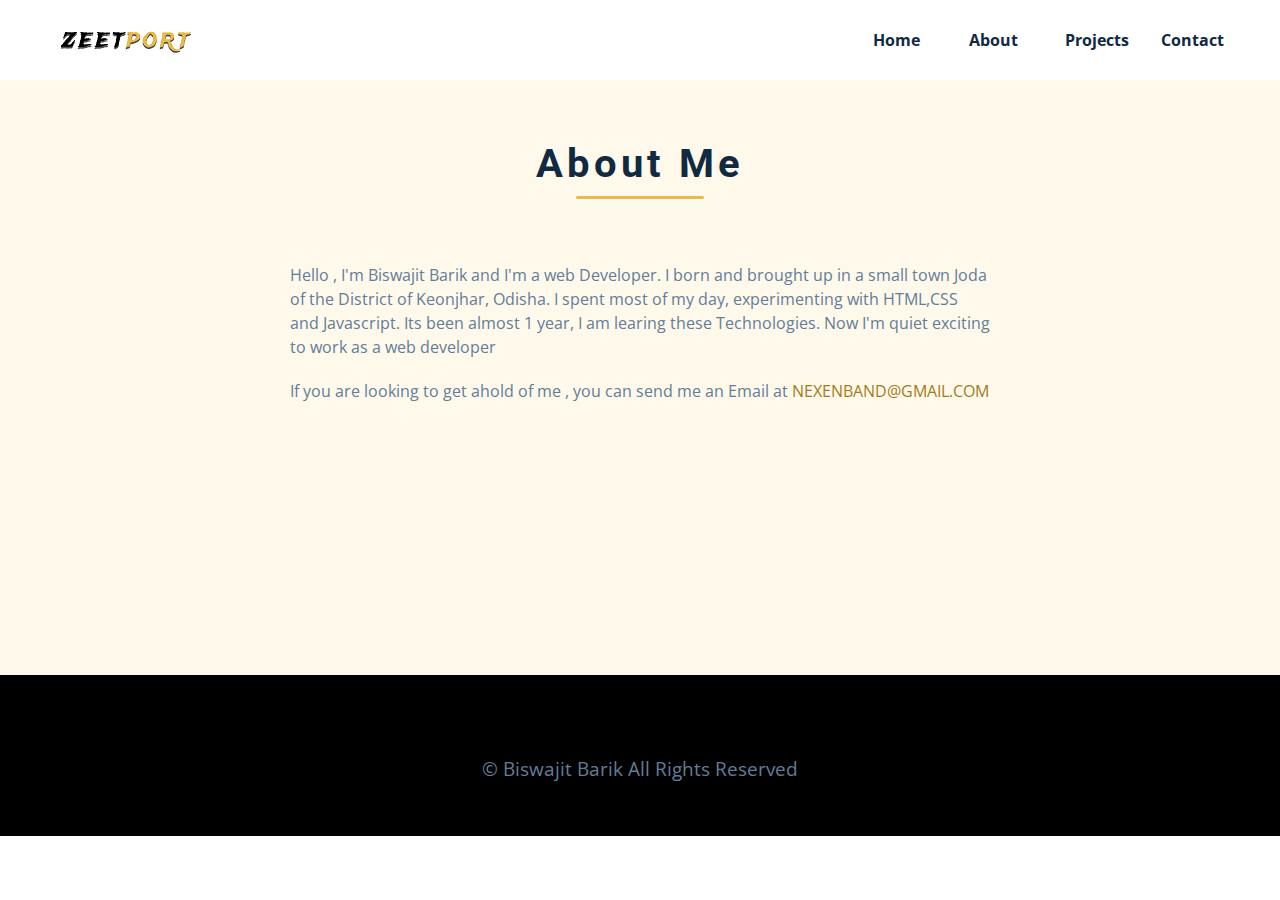
<file: about.html>
<!DOCTYPE html>
<html lang="en">
<head>
    <meta charset="UTF-8">
    <meta http-equiv="X-UA-Compatible" content="IE=edge">
    <meta name="viewport" content="width=device-width, initial-scale=1.0">
    <title>About || Portfolio</title>
     <link
      rel="stylesheet"
      href="https://cdnjs.cloudflare.com/ajax/libs/font-awesome/6.2.0/css/all.min.css"
      integrity="sha512-xh6O/CkQoPOWDdYTDqeRdPCVd1SpvCA9XXcUnZS2FmJNp1coAFzvtCN9BmamE+4aHK8yyUHUSCcJHgXloTyT2A=="
      crossorigin="anonymous"
      referrerpolicy="no-referrer"
    />
    <link rel="stylesheet" href="./css/style.css">
</head>
<body>
    <!-- NAV-BAR -->
    <nav class="nav" id="nav">
      <div class="nav-center">
        <!-- nav header -->
        <div class="nav-header">
          <img src="./images/zeetport.png" class="nav-logo" alt="nav logo" />
          <button class="nav-btn" id="nav-btn">
            <i class="fas fa-bars"></i>
          </button>
        </div>
        <!-- nav-links -->
        <ul class="nav-links">
          <li class="nav-link">
            <a href="index.html">home</a>
          </li>
          <li class="nav-link">
            <a href="about.html">about</a>
          </li>
          <li class="nav-link">
            <a href="project.html">projects</a>
          </li>
          <li class="nav-link">
            <a href="contact.html">contact</a>
          </li>
        </ul>
      </div>
    </nav>
    <!--END OF NAV-BAR -->

    <!-- SIDE - BAR -->
    <aside class="sidebar" id="sidebar">
      <div>
        <button class="close-btn" id="close-btn">
          <i class="fas fa-times"></i>
        </button>
        <!-- nav-links -->
        <ul class="sidebar-links">
          <li class="sidebar-link">
            <a href="index.html">home</a>
          </li>
          <li class="sidebar-link">
            <a href="about.html">about</a>
          </li>
          <li class="sidebar-link">
            <a href="project.html">projects</a>
          </li>
          <li class="sidebar-link">
            <a href="contact.html">contact</a>
          </li>
        </ul>
        <!-- social icons -->
        <ul class="social-icons">
          <li>
            <a href="https://www.twitter.com" class="social-icon"
              ><i class="fab fa-twitter"></i
            ></a>
          </li>
          <li>
            <a href="https://www.facebook.com" class="social-icon"
              ><i class="fab fa-facebook"></i
            ></a>
          </li>
          <li>
            <a href="https://www.whatsapp.com" class="social-icon"
              ><i class="fab fa-whatsapp"></i
            ></a>
          </li>
          <li>
            <a href="https://www.linkedin.com" class="social-icon"
              ><i class="fab fa-linkedin"></i
            ></a>
          </li>
          <li>
            <a href="https://www.instagram.com" class="social-icon"
              ><i class="fab fa-instagram"></i
            ></a>
          </li>
        </ul>
      </div>
    </aside>
    <!-- END OF SIDE - BAR -->


<section class="about-page">
    <div class="section-title about-subtitle">
        <h2>about me</h2>
        <div class="underline aboutpage-underline"></div>

    </div>
    <div class="section-center page-info">
        <p>Hello , I'm Biswajit Barik and I'm a web Developer. I born and brought up in a small town Joda of the District of Keonjhar, Odisha. I spent most of my day, experimenting with HTML,CSS and Javascript. Its been almost 1 year, I am learing these Technologies. Now I'm quiet exciting to work as a web developer </p>
        <p>
          If you are looking to get ahold of me , you can send me an Email at 
          <a href="mailto:nexenband@gmail.com">nexenband@gmail.com</a>
        </p>
        
    </div>
</section>





    <!-- footer -->
<footer class="footer">
  <ul class="social-icons">
        <li>
          <a href="https://www.twitter.com" class="social-icon"
            ><i class="fab fa-twitter"></i
          ></a>
        </li>
        <li>
          <a href="https://www.facebook.com" class="social-icon"
            ><i class="fab fa-facebook"></i
          ></a>
        </li>
        <li>
          <a href="https://www.whatsapp.com" class="social-icon"
            ><i class="fab fa-whatsapp"></i
          ></a>
        </li>
        <li>
          <a href="https://www.linkedin.com" class="social-icon"
            ><i class="fab fa-linkedin"></i
          ></a>
        </li>
        <li>
          <a href="https://www.instagram.com" class="social-icon"
            ><i class="fab fa-instagram"></i
          ></a>
        </li>
      </ul>
  <p>&copy; <span id="date"></span><span>Biswajit Barik all rights reserved</span></p>
</footer>

    <script src="./js/app.js"></script>
</body>
</html>
</file>
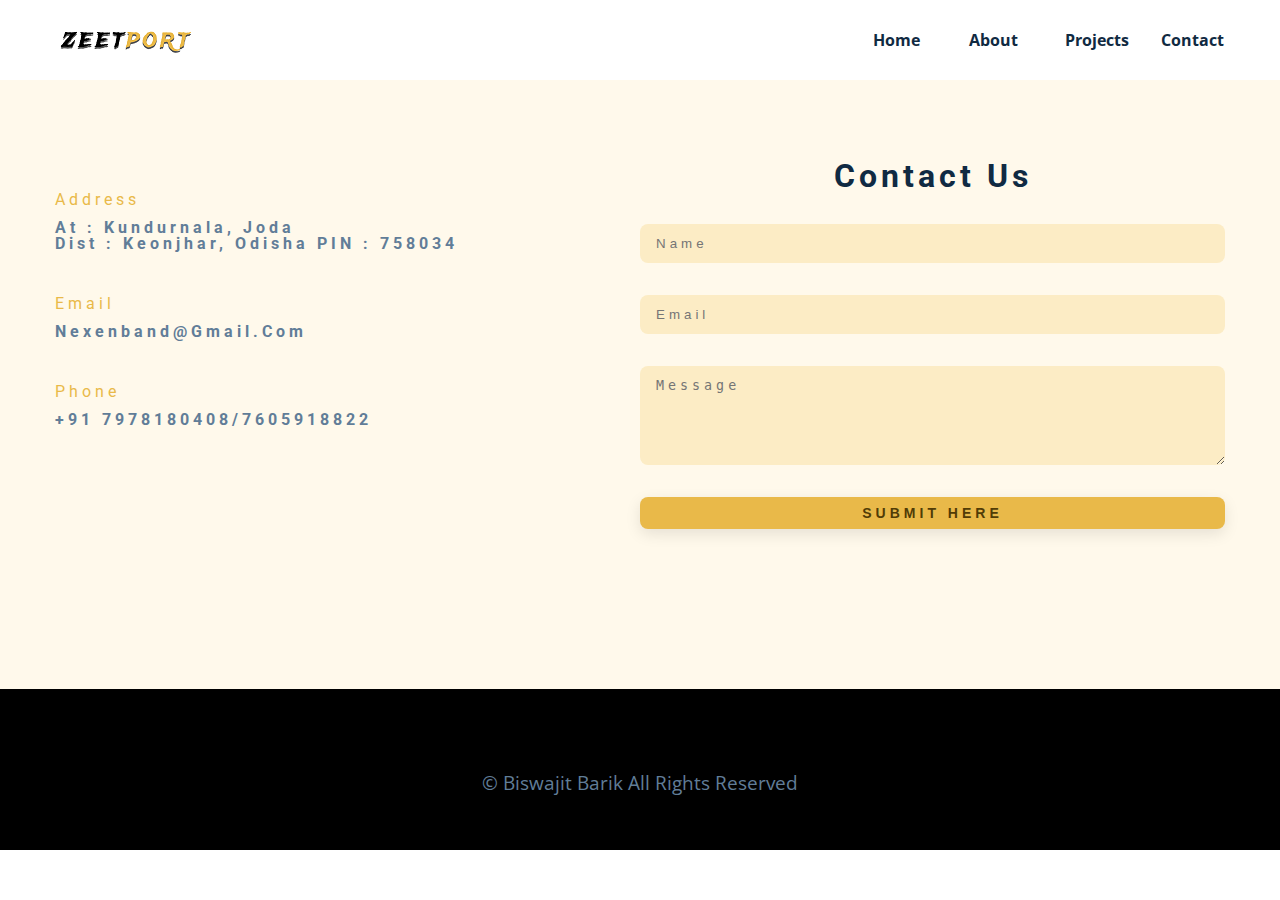
<file: contact.html>
<!DOCTYPE html>
<html lang="en">
<head>
    <meta charset="UTF-8">
    <meta http-equiv="X-UA-Compatible" content="IE=edge">
    <meta name="viewport" content="width=device-width, initial-scale=1.0">
    <title>About || Portfolio</title>
     <link
      rel="stylesheet"
      href="https://cdnjs.cloudflare.com/ajax/libs/font-awesome/6.2.0/css/all.min.css"
      integrity="sha512-xh6O/CkQoPOWDdYTDqeRdPCVd1SpvCA9XXcUnZS2FmJNp1coAFzvtCN9BmamE+4aHK8yyUHUSCcJHgXloTyT2A=="
      crossorigin="anonymous"
      referrerpolicy="no-referrer"
    />
    <link rel="stylesheet" href="./css/style.css">
</head>
<body>
    <!-- NAV-BAR -->
    <nav class="nav" id="nav">
      <div class="nav-center">
        <!-- nav header -->
        <div class="nav-header">
          <img src="./images/zeetport.png" class="nav-logo" alt="nav logo" />
          <button class="nav-btn" id="nav-btn">
            <i class="fas fa-bars"></i>
          </button>
        </div>
        <!-- nav-links -->
        <ul class="nav-links">
          <li class="nav-link">
            <a href="index.html">home</a>
          </li>
          <li class="nav-link">
            <a href="about.html">about</a>
          </li>
          <li class="nav-link">
            <a href="project.html">projects</a>
          </li>
          <li class="nav-link">
            <a href="contact.html">contact</a>
          </li>
        </ul>
      </div>
    </nav>
    <!--END OF NAV-BAR -->

    <!-- SIDE - BAR -->
    <aside class="sidebar" id="sidebar">
      <div>
        <button class="close-btn" id="close-btn">
          <i class="fas fa-times"></i>
        </button>
        <!-- nav-links -->
        <ul class="sidebar-links">
          <li class="sidebar-link">
            <a href="index.html">home</a>
          </li>
          <li class="sidebar-link">
            <a href="about.html">about</a>
          </li>
          <li class="sidebar-link">
            <a href="project.html">projects</a>
          </li>
          <li class="sidebar-link">
            <a href="contact.html">contact</a>
          </li>
        </ul>
        <!-- social icons -->
        <ul class="social-icons">
          <li>
            <a href="https://www.twitter.com" class="social-icon"
              ><i class="fab fa-twitter"></i
            ></a>
          </li>
          <li>
            <a href="https://www.facebook.com" class="social-icon"
              ><i class="fab fa-facebook"></i
            ></a>
          </li>
          <li>
            <a href="https://www.whatsapp.com" class="social-icon"
              ><i class="fab fa-whatsapp"></i
            ></a>
          </li>
          <li>
            <a href="https://www.linkedin.com" class="social-icon"
              ><i class="fab fa-linkedin"></i
            ></a>
          </li>
          <li>
            <a href="https://www.instagram.com" class="social-icon"
              ><i class="fab fa-instagram"></i
            ></a>
          </li>
        </ul>
      </div>
    </aside>
    <!-- END OF SIDE - BAR -->


<section class="section contact">
  <div class="section-center contact-center">
    <article class="contact-info">
      <!-- contact item -->
      <h4 class="contact-title">
        <span class="contact-icon">
          <i class="fas fa-location-arrow"></i>
        </span>Address
      </h4>
      <h4 class="contact-text">
        At : kundurnala, Joda <br>
        Dist : keonjhar, Odisha PIN : 758034
      </h4>
      <!-- contact item -->
      <h4 class="contact-title">
        <span class="contact-icon">
          <i class="fas fa-envelope"></i>
        </span>email
      </h4>
      <h4 class="contact-text">
     nexenband@gmail.com
      </h4>
      <!-- contact item -->
      <h4 class="contact-title">
        <span class="contact-icon">
          <i class="fas fa-phone"></i>
        </span>Phone
      </h4>
      <h4 class="contact-text">
      +91 7978180408/7605918822
      </h4>
    </article>
    <article class="contact-form">
      <h3>contact us </h3>
      <form action="https://formspree.io/f/mbjbarwn" method="POST">
        <div class="form-group">
          <!-- inputs -->
          <input type="text" placeholder="Name" class="form-control" name="name">
          <input type="email" placeholder="Email" class="form-control" name="email">
          <textarea name="message" id=""  rows="5" placeholder="Message" class="form-control"></textarea>
        </div>
        <button type="submit" class="btn submit-btn">submit here</button>
      </form>
    </article>
  </div>
</section>





    <!-- footer -->
<footer class="footer">
  <ul class="social-icons">
        <li>
          <a href="https://www.twitter.com" class="social-icon"
            ><i class="fab fa-twitter"></i
          ></a>
        </li>
        <li>
          <a href="https://www.facebook.com" class="social-icon"
            ><i class="fab fa-facebook"></i
          ></a>
        </li>
        <li>
          <a href="https://www.whatsapp.com" class="social-icon"
            ><i class="fab fa-whatsapp"></i
          ></a>
        </li>
        <li>
          <a href="https://www.linkedin.com" class="social-icon"
            ><i class="fab fa-linkedin"></i
          ></a>
        </li>
        <li>
          <a href="https://www.instagram.com" class="social-icon"
            ><i class="fab fa-instagram"></i
          ></a>
        </li>
      </ul>
  <p>&copy; <span id="date"></span><span>Biswajit Barik all rights reserved</span></p>
</footer>

    <script src="./js/app.js"></script>
</body>
</html>
</file>
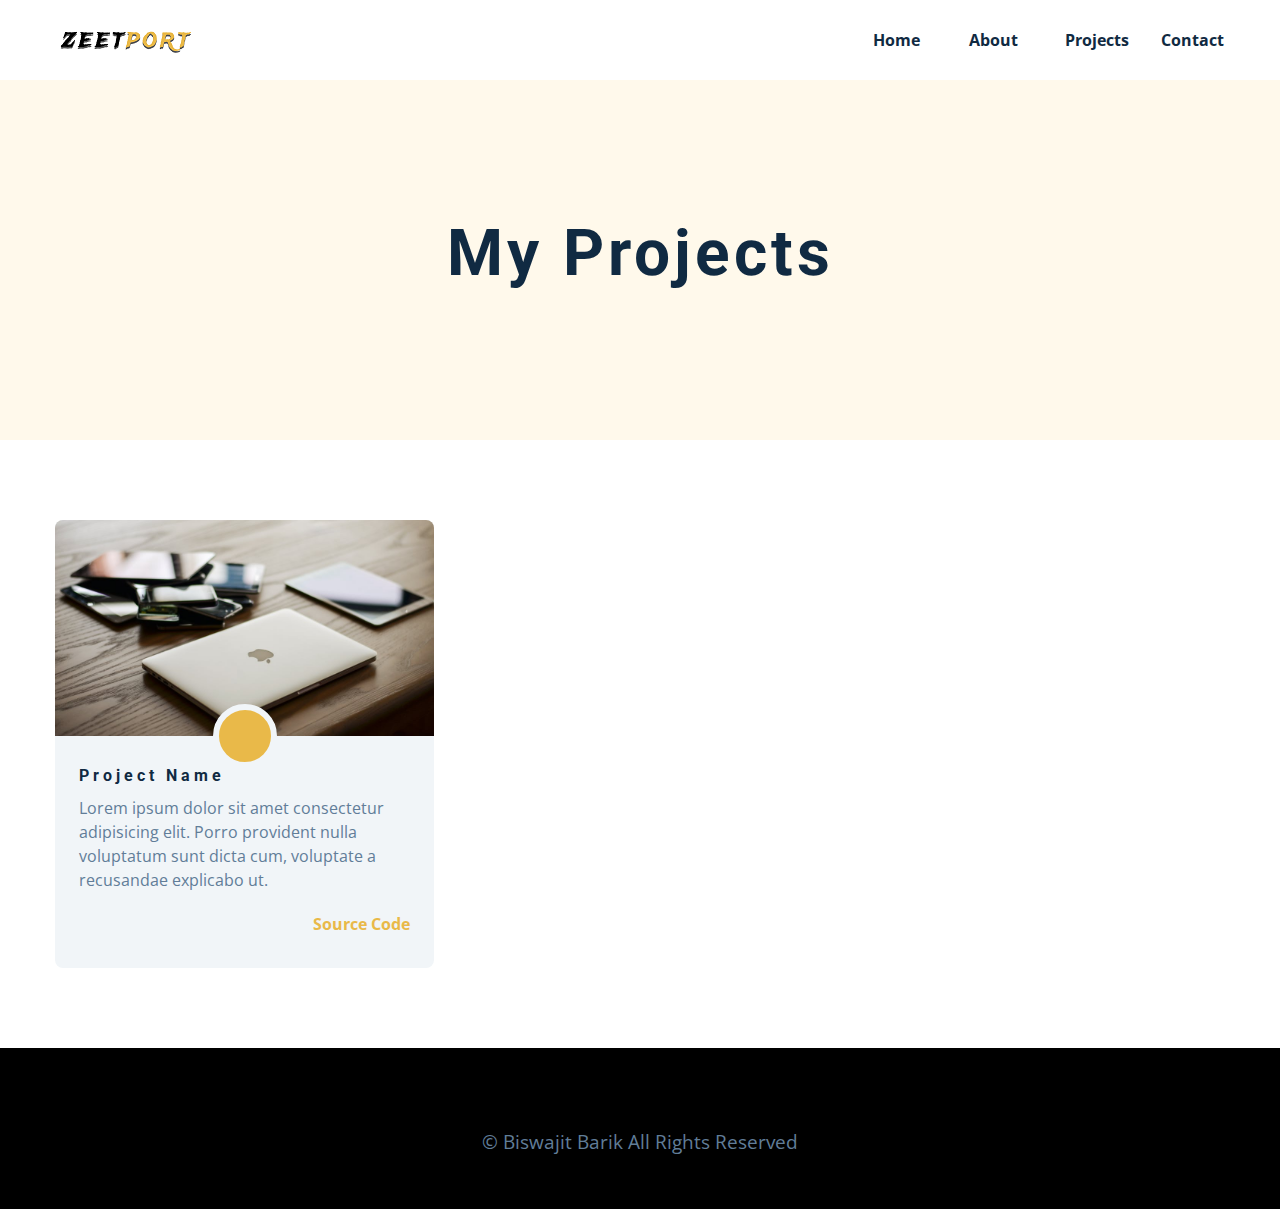
<file: project.html>
<!DOCTYPE html>
<html lang="en">
<head>
    <meta charset="UTF-8">
    <meta http-equiv="X-UA-Compatible" content="IE=edge">
    <meta name="viewport" content="width=device-width, initial-scale=1.0">
    <title>About || Portfolio</title>
     <link
      rel="stylesheet"
      href="https://cdnjs.cloudflare.com/ajax/libs/font-awesome/6.2.0/css/all.min.css"
      integrity="sha512-xh6O/CkQoPOWDdYTDqeRdPCVd1SpvCA9XXcUnZS2FmJNp1coAFzvtCN9BmamE+4aHK8yyUHUSCcJHgXloTyT2A=="
      crossorigin="anonymous"
      referrerpolicy="no-referrer"
    />
    <link rel="stylesheet" href="./css/style.css">
</head>
<body>
    <!-- NAV-BAR -->
    <nav class="nav" id="nav">
      <div class="nav-center">
        <!-- nav header -->
        <div class="nav-header">
          <img src="./images/zeetport.png" class="nav-logo" alt="nav logo" />
          <button class="nav-btn" id="nav-btn">
            <i class="fas fa-bars"></i>
          </button>
        </div>
        <!-- nav-links -->
        <ul class="nav-links">
          <li class="nav-link">
            <a href="index.html">home</a>
          </li>
          <li class="nav-link">
            <a href="about.html">about</a>
          </li>
          <li class="nav-link">
            <a href="project.html">projects</a>
          </li>
          <li class="nav-link">
            <a href="contact.html">contact</a>
          </li>
        </ul>
      </div>
    </nav>
    <!--END OF NAV-BAR -->

    <!-- SIDE - BAR -->
    <aside class="sidebar" id="sidebar">
      <div>
        <button class="close-btn" id="close-btn">
          <i class="fas fa-times"></i>
        </button>
        <!-- nav-links -->
        <ul class="sidebar-links">
          <li class="sidebar-link">
            <a href="index.html">home</a>
          </li>
          <li class="sidebar-link">
            <a href="about.html">about</a>
          </li>
          <li class="sidebar-link">
            <a href="project.html">projects</a>
          </li>
          <li class="sidebar-link">
            <a href="contact.html">contact</a>
          </li>
        </ul>
        <!-- social icons -->
        <ul class="social-icons">
          <li>
            <a href="https://www.twitter.com" class="social-icon"
              ><i class="fab fa-twitter"></i
            ></a>
          </li>
          <li>
            <a href="https://www.facebook.com" class="social-icon"
              ><i class="fab fa-facebook"></i
            ></a>
          </li>
          <li>
            <a href="https://www.whatsapp.com" class="social-icon"
              ><i class="fab fa-whatsapp"></i
            ></a>
          </li>
          <li>
            <a href="https://www.linkedin.com" class="social-icon"
              ><i class="fab fa-linkedin"></i
            ></a>
          </li>
          <li>
            <a href="https://www.instagram.com" class="social-icon"
              ><i class="fab fa-instagram"></i
            ></a>
          </li>
        </ul>
      </div>
    </aside>
    <!-- END OF SIDE - BAR -->


<header class="projects-hero">
    <!-- section title -->
    <div class="section-title">
        <h1>My Projects</h1>
        <!-- <div class="underline"></div> -->
    </div>
</header>
<section class="section">
    <div class="section-center project-page-center">
      <!-- single project -->
      <article class="single-project">
        <div class="project-container">
            <img src="./images/project-1.jpeg" alt="flatea">
            <a href="https://www.zeetport.com" class="project-icon">
                <i class="fas fa-home"></i>
            </a>
        </div>
        <div class="project-details">
            <h4>Project name</h4>
            <p>Lorem ipsum dolor sit amet consectetur adipisicing elit. Porro provident nulla voluptatum sunt dicta cum, voluptate a recusandae explicabo ut.</p>
            <div class="project-footer">
                <span><i class="fab fa-github"></i></span>
                <a href="http://www.github.com">source code</a>
            </div>
        </div>
      </article>
      <!-- End of single project -->
    </div>
</section>

     <!-- footer -->
<footer class="footer">
  <ul class="social-icons">
        <li>
          <a href="https://www.twitter.com" class="social-icon"
            ><i class="fab fa-twitter"></i
          ></a>
        </li>
        <li>
          <a href="https://www.facebook.com" class="social-icon"
            ><i class="fab fa-facebook"></i
          ></a>
        </li>
        <li>
          <a href="https://www.whatsapp.com" class="social-icon"
            ><i class="fab fa-whatsapp"></i
          ></a>
        </li>
        <li>
          <a href="https://www.linkedin.com" class="social-icon"
            ><i class="fab fa-linkedin"></i
          ></a>
        </li>
        <li>
          <a href="https://www.instagram.com" class="social-icon"
            ><i class="fab fa-instagram"></i
          ></a>
        </li>
      </ul>
  <p>&copy; <span id="date"></span><span>Biswajit Barik all rights reserved</span></p>
</footer>

    <script src="./js/app.js"></script>
</body>
</html>
</file>
<file: css/style.css>
/* 
========================
FONTS
========================
*/
@import url("https://fonts.googleapis.com/css2?family=Open+Sans:wght@300&family=Roboto:wght@400;700&display=swap");

/* 
===============
Variables
===============
*/
:root {
  /* Dark shades of primary color */
  --clr-primary-1: hsl(43, 86%, 17%);
  --clr-primary-2: hsl(43, 77%, 27%);
  --clr-primary-3: hsl(43, 72%, 37%);
  --clr-primary-4: hsl(42, 63%, 48%);
  /* primary/main color */
  --clr-primary-5: hsl(42, 78%, 60%);
  /* lighter shades of primary color */
  --clr-primary-6: hsl(43, 89%, 70%);
  --clr-primary-7: hsl(43, 90%, 76%);
  --clr-primary--: hsl(43, 86%, 81%);
  --clr-primary-9: hsl(43, 90%, 88%);
  --clr-primary-10: hsl(43, 100%, 96%);
  /* darkest grey - used for headings */
  --clr-grey-1: hsl(209, 61%, 16%);
  --clr-grey-2: hsl(211, 39%, 23%);
  --clr-grey-3: hsl(209, 34%, 30%);
  --clr-grey-4: hsl(209, 28%, 39%);
  /* grey used for paragraphs */
  --clr-grey-5: hsl(210, 22%, 49%);
  --clr-grey-6: hsl(209, 23%, 60%);
  --clr-grey-7: hsl(211, 27%, 70%);
  --clr-grey-8: hsl(210, 31%, 80%);
  --clr-grey-9: hsl(212, 33%, 89%);
  --clr-grey-10: hsl(210, 36%, 96%);
  --clr-white: #fff;
  --ff-primary: "Roboto", sans-serif;
  --ff-secondary: "Open Sans", sans-serif;
  --transition: all 0.3s linear;
  --spacing: 0.25rem;
  --radius: 0.5rem;
  --light-shadow: 0 5px 15px rgba(0, 0, 0, 0.1);
  --dark-shadow: 0 5px 15px rgba(0, 0, 0, 0.2);
  --max-width: 1170px;
}
/* 
=========================================================================
Global Styles
=========================================================================
*/
*,
::after,
::before {
  margin: 0;
  padding: 0;
  box-sizing: border-box;
}
body {
  font-family: var(--ff-secondary);
  background: var(--clr-white);
  color: var(--clr-grey-1);
  line-height: 1.5;
  font-size: 0.875rem;
}
ul {
  list-style-type: none;
}
a {
  text-decoration: none;
}
img:not(.nav-logo) {
  width: 100%;
  display: block;
}
h1,
h2,
h3,
h4 {
  letter-spacing: var(--spacing);
  text-transform: capitalize;
  line-height: 1.25;
  margin-bottom: 0.75rem;
  font-family: var(--ff-primary);
}
h1 {
  font-size: 3rem;
}
h2 {
  font-size: 2rem;
}
h3 {
  font-size: 1.25rem;
}
h4 {
  font-size: 0.875rem;
}
p {
  margin-bottom: 1.25rem;
  color: var(--clr-grey-5);
}
@media screen and (min-width: 800px) {
  h1 {
    font-size: 4rem;
  }
  h2 {
    font-size: 2.5rem;
  }
  h3 {
    font-size: 1.75rem;
  }
  h4 {
    font-size: 1rem;
  }
  body {
    font-size: 1rem;
  }
  h1,
  h2,
  h3,
  h4 {
    line-height: 1;
  }
}
/* 
===================================================================
Global Classes
===================================================================
*/
.btn {
  text-transform: uppercase;
  background: var(--clr-primary-5);
  color: var(--clr-primary-1);
  padding: 0.375rem 0.75rem;
  letter-spacing: var(--spacing);
  display: inline-block;
  font-weight: 700;
  -webkit-transition: var(--transition);
  transition: var(--transition);
  font-size: 0.875rem;
  border: 2px solid transparent;
  cursor: pointer;
  box-shadow: var(--light-shadow);
  border-radius: var(--radius);
}
.btn:hover {
  color: var(--clr-primary-1);
  background: var(--clr-primary-7);
  box-shadow: var(--dark-shadow);
}
/* SECTION */
.section {
  padding: 5rem 0;
  /* border: 10px solid blue; */
  /* background-color: red; */
}
.section-center {
  width: 90vw;
  margin: 0 auto;
  max-width: 1170px;
}
@media screen and (min-width: 992px) {
  .section-center {
    width: 95vw;
  }
}
/* underline global style */
.underline {
  width: 5rem;
  height: 0.2rem;
  background: var(--clr-primary-5);
  margin-bottom: 1.25em;
  margin-left: auto;
  margin-right: auto;
  border-radius: var(--radius);
}

.section-title {
  margin-bottom: 4rem;
  text-align: center;
}
/* 
======================================
Navbar
======================================
*/
.nav-links {
  display: none;
}
.nav {
  height: 5rem;
  padding: 1rem;
  display: grid;
  -webkit-box-align: center;
  align-items: center;
  -webkit-transition: var(--transition);
  transition: var(--transition);
}
.nav-center {
  width: 100%;
  max-width: 1170px;
  margin: 0 auto;
}
.nav-header {
  display: grid;
  grid-template-columns: auto 1fr;
  -webkit-box-align: center;
  align-items: center;
}
.nav-btn {
  background: transparent;
  border: transparent;
  color: var(--clr-primary-5);
  font-size: 2rem;
  cursor: pointer;
  /* display flex ----- justify content : space-between */
  justify-self: end;
}

@media screen and (min-width: 768px) {
  .nav {
    background: var(--clr-white);
  }
  .nav-btn {
    display: none;
  }
  .nav-links {
    display: grid;
    grid-template-columns: repeat(4, 1fr);
    /* justify-items: center; */
    -moz-column-gap: 2rem;
    -webkit-column-gap: 2rem;
    column-gap: 2rem;
    justify-self: end;
    /* background-color: red; */
  }
  .nav-links a {
    /* background-color: blue; */
    text-transform: capitalize;
    color: var(--clr-grey-1);
    font-weight: bold;
    -webkit-transition: var(--transition);
    transition: var(--transition);
  }
  .nav-links a:hover {
    color: var(--clr-primary-5);
  }
  /* .nav-center {
    display: grid;
    grid-template-columns:auto 1fr;
    align-items: center;
  } */
  .nav-center {
    display: -webkit-box;
    display: flex;
    /* justify-content: center; */
    -webkit-box-align: center;
    align-items: center;
    -webkit-box-pack: justify;
    justify-content: space-between;
  }
}
/* fixed navbar */
.navbar-fixed {
  position: fixed;
  top: 0;
  left: 0;
  width: 100%;
  background: var(--clr-white);
  z-index: 2;
  box-shadow: var(--dark-shadow);
}
.bg-grey {
  background: var(--clr-grey-10);
  /* background: var(--clr-primary-10); */
  /* background: #222; */
}
/* 
======================================
Sidebar
======================================
*/
.sidebar {
  position: fixed;
  top: 0;
  left: 0;
  width: 100%;
  height: 100%;
  background: var(--clr-grey-10);
  z-index: 4;
  display: grid;
  /* align-items: center;
    justify-content: center; */
  place-items: center;
  -webkit-transition: var(--transition);
  transition: var(--transition);
  /* add later */
  -webkit-transform: translateX(-100%);
  transform: translateX(-100%);
}
.show-sidebar {
  -webkit-transform: translateX(0);
  transform: translateX(0);
}
.sidebar-links {
  text-align: center;
}
.sidebar-links a {
  font-size: 1.5rem;
  text-transform: capitalize;
  -webkit-transition: var(--transition);
  transition: var(--transition);
  color: var(--clr-grey-5);
  letter-spacing: var(--spacing);
  display: inline-block;
  margin-bottom: 1.5rem;
  font-weight: bold;
}
.sidebar-links a:hover {
  color: var(--clr-primary-5);
  transform: scale(1.2);
}
.social-icons {
  display: grid;
  margin-top: 3rem;
  width: 20rem;
  grid-template-columns: repeat(5, 1fr);
  justify-items: center;
  font-size: 1.5rem;
}
.social-icon {
  color: var(--clr-grey-1);
  -webkit-transition: var(--transition);
  transition: var(--transition);
}
.social-icon:hover {
  color: var(--clr-primary-5);
  
}
.close-btn {
  position: absolute;
  top: 1rem;
  right: 1rem;
  font-size: 3rem;
  background-color: transparent;
  border-color: transparent;
  -webkit-transition: var(--transition);
  transition: var(--transition);
  cursor: pointer;
  color: #e66b6b;
}
.close-btn:hover {
  color: #bb2525;
}

/* 
======================================
Hero
======================================
*/
.hero-img {
  display: none;
}
.hero {
  background: var(--clr-primary-10);
}
.hero-center {
  min-height: calc(100vh - 5rem);
  display: grid;
  /* place-items: center; */
  -webkit-box-align: center;
  align-items: center;
  justify-items: center;
}
.hero-info h4 {
  color: var(--clr-grey-5);
}
.hero-icons {
  justify-items: start;
}
.hero-btn {
  margin-top: 1.5rem;
  padding: 0.5rem 1rem;
}

/* 
=========================================================================
ADDITIONAL
=========================================================================
*/

/* hero for big screen */
@media screen and (min-width: 768px) {
  .hero-img {
    display: block;
    position: relative;
  }
  .hero-center {
    grid-template-columns: repeat(2, 1fr);
  }
  .hero-photo {
    max-width: 25rem;
    max-height: 30rem;
    -o-object-fit: cover;
    object-fit: cover;
    border-radius: var(--radius);
    position: relative;
  }
  .hero-img::before {
    content: "";
    position: absolute;
    border: 0.25rem solid var(--clr-primary-5);
    width: 100%;
    height: 100%;
    top: 2rem;
    right: -2rem;
    border-radius: var(--radius);
  }
}

/* 
======================================
About
======================================
*/
.about-photo {
  max-width: 25rem;
  max-height: 30rem;
  -o-object-fit: cover;
  object-fit: cover;
  border-radius: var(--radius);
  position: relative;
  /* experiment */
  /* display: block;
  margin: 0 auto; */
}
.about-title {
  text-align: center;
  margin-left: 0;
  margin-top: 2rem;
  margin-bottom: 2rem;
}
.about-center {
  display: grid;
  gap: 2rem 2rem;
  position: relative;
}
.about-img {
  justify-self: center;
  position: relative;
}
.about-img::before {
  background-color: var(--clr-grey-10);
  box-shadow: 0 5px 15px var(--clr-primary-10);
}
@media screen and (min-width: 768px) {
  .about-center {
    display: grid;
    grid-template-columns: repeat(2, 1fr);
    /* position: relative; */
  }
  .about-img::before {
    left: -1.2rem;
  }
  .about-info h2 {
    text-align: left;
  }
}
@media screen and (min-width: 992px) {
  .about-center {
    grid-template-columns: repeat(2, 1fr);
    position: relative;
  }
  .about-img {
    position: relative;
  }
}
/* 
======================================
Services
======================================
*/
.service {
  background: var(--clr-white);
  padding: 3rem 1.5rem;
  margin-bottom: 2rem;
  border-radius: var(--radius);
  text-align: center;
  -webkit-transition: var(--transition);
  transition: var(--transition);
}
.service-icon {
  font-size: 2rem;
  margin-bottom: 1.5rem;
}
.service .underline {
  width: 3rem;
  height: 0.12rem;
  -webkit-transition: var(--transition);
  transition: var(--transition);
}
.service p {
  -webkit-transition: var(--transition);
  transition: var(--transition);
}
.service:hover {
  background: var(--clr-primary-5);
  color: var(--clr-white);
}
.service:hover p {
  color: var(--clr-white);
}
.service:hover .underline {
  background: var(--clr-white);
}
@media screen and (min-width: 676px) {
  .services-center {
    display: grid;
    grid-template-columns: repeat(2, 1fr);
    -moz-column-gap: 2rem;
    -webkit-column-gap: 2rem;
    column-gap: 2rem;
  }
}
@media screen and (min-width: 992px) {
  .services-center {
    grid-template-columns: repeat(3, 1fr);
  }
}

/* 
======================================
Products
======================================
*/
.project-text {
  width: 85vw;
  max-width: 30rem;
  margin: 0 auto;
}
.project-underline {
  width: 12rem;
}
.project {
  position: relative;
  background: var(--clr-primary-5);
  border-radius: var(--radius);
  margin-bottom: 2rem;
}
.project-info {
  text-align: center;
  color: var(--clr-white);
  position: absolute;
  top: 50%;
  left: 50%;
  -webkit-transform: translate(-50%, -50%);
  transform: translate(-50%, -50%);
  -webkit-transition: var(--transition);
  transition: var(--transition);
  opacity: 0;
}
.project-info p {
  color: var(--clr-white);
  text-transform: capitalize;
}
.project:hover .project-info {
  opacity: 1;
}
.project-img {
  -webkit-transition: var(--transition);
  transition: var(--transition);
  border-radius: var(--radius);
  height: 15rem;
  -o-object-fit: cover;
  object-fit: cover;
}
.project:hover .project-img {
  opacity: 0.3;
}
.project::after {
  content: "";
  position: absolute;
  top: 0;
  left: 0;
  width: 100%;
  height: 100%;
  border: 0.25rem solid var(--clr-white);
  border-radius: var(--radius);
  -webkit-transition: var(--transition);
  transition: var(--transition);
  opacity: 0;
  /* border-color: red; */
}
.project:hover::after {
  opacity: 1;
  -webkit-transform: scale(0.8);
  transform: scale(0.8);
}
@media screen and (min-width: 676px) {
  .projects-center {
    display: grid;
    grid-template-columns: repeat(2, 1fr);
    -moz-column-gap: 2rem;
    -webkit-column-gap: 2rem;
    column-gap: 2rem;
  }
}
/* @media screen and (min-width: 992px) {
  .projects-center {
    grid-template-columns: repeat(3, 1fr);
  }
} */
@media screen and (min-width: 992px) {
  .projects-center {
    grid-template-rows: 200px 200px;
    gap: 1rem;
    grid-template-areas:
      "a b b"
      "a c d";
  }
  .project {
    height: 100%;
  }
  .project-img {
    height: 100%;
  }
  .project-1 {
    grid-area: a;
  }
  .project-2 {
    grid-area: b;
  }
  .project-3 {
    grid-area: c;
  }
  .project-4 {
    grid-area: d;
  }
}

/* 
======================================
Connect
======================================
*/
.connect {
  min-width: 40vh;
  position: relative;
  padding: 10rem 0 5rem 0;
  margin: 5rem 0;
}
.video-container {
  position: absolute;
  top: 0;
  left: 0;
  width: 100%;
  height: 100%;
  -o-object-fit: cover;
  object-fit: cover;
  z-index: -2;
}
.connect::after {
  content: "";
  position: absolute;
  top: 0;
  left: 0;
  width: 100%;
  height: 100%;
  background: black;
  opacity: 0.2;
  z-index: -1;
}
.video-banner {
  background: var(--clr-primary-10);
  padding: 3rem 5rem 12rem 5rem;
  text-align: center;
  border-radius: var(--radius);
  -webkit-transition: var(--transition);
  transition: var(--transition);
  -webkit-clip-path: polygon(
    0% 0%,
    100% 0%,
    100% 75%,
    75% 75%,
    75% 100%,
    50% 75%,
    0% 75%
  );
  clip-path: polygon(
    0% 0%,
    100% 0%,
    100% 75%,
    75% 75%,
    75% 100%,
    50% 75%,
    0% 75%
  );
}
.video-banner:hover {
  box-shadow: 2px 10px 10px rgba(0, 0, 0, 0.5);
}
.video-banner .section-title {
  margin-bottom: 2rem;
}
.video-text {
  max-width: 30rem;
}
.connect {
  display: grid;
  place-items: center;
}
.connect-underline {
  width: 15rem;
}

/* 
======================================
Skills
======================================
*/
@media screen and (min-width: 768px) {
  .skills-center {
    display: grid;
    grid-template-columns: repeat(2, 1fr);
    -webkit-column-gap: 2rem;
    -moz-column-gap: 2rem;
    column-gap: 2rem;
  }
}
.skills {
  background: var(--clr-primary-9);
}
.skills h3 {
  margin: 1.5rem 0;
  color: var(--clr-primary-1);
}
.skill {
  margin-bottom: 1.5rem;
}
.skill p {
  margin-bottom: 0.5rem;
  text-transform: capitalize;
  color: var(--clr-primary-1);
}
.skill-container {
  background: var(--clr-white);
  border-radius: var(--radius);
  height: 1rem;
  width: 100%;
  position: relative;
}
.skill-value {
  position: absolute;
  top: 0;
  left: 0;
  width: 50%;
  background: var(--clr-primary-5);
  height: 100%;
  border-radius: var(--radius);
}
.value-70 {
  width: 70%;
}
.value-80 {
  width: 80%;
}
.skill-text {
  position: absolute;
  top: -2rem;
  left: 50%;
  -webkit-transform: translate(-50%);
  transform: translate(-50%);
}
.skill-text-70 {
  position: absolute;
  top: -2rem;
  left: 70%;
  -webkit-transform: translate(-50%);
  transform: translate(-50%);
}
.skill-text-80 {
  position: absolute;
  top: -2rem;
  left: 80%;
  -webkit-transform: translate(-50%);
  transform: translate(-50%);
}
/* 
======================================
Timeline
======================================
*/
.timeline-center {
  width: 80vw;
  max-width: 40rem;
}
.timeline-item {
  border-top: 2px dashed var(--clr-primary-5);
  margin: 0;
  padding: 4rem 2rem;
  position: relative;
}
.timeline p {
  margin-bottom: 0;
}
.timeline-item:nth-child(even) {
  border-left: 2px dashed var(--clr-primary-5);
  border-top-left-radius: 2rem;
  border-bottom-left-radius: 2rem;

  margin-right: 2rem;
  padding-right: 0;
}
.timeline-item:nth-child(odd) {
  border-right: 2px dashed var(--clr-primary-5);
  border-top-right-radius: 2rem;
  border-bottom-right-radius: 2rem;

  margin-left: 2rem;
  padding-left: 0;
}
.timeline-item:first-child {
  border-top: 0;
  border-top-right-radius: 0;
}
.timeline-item:last-child {
  border-bottom-left-radius: 0;
}
.number {
  position: absolute;
  top: 50%;
  -webkit-transform: translate(-50%, -50%);
  transform: translate(-50%, -50%);
  margin-bottom: 0;
  background: var(--clr-primary-5);
  width: 2rem;
  height: 2rem;
  border-radius: 50%;
  display: grid;
  place-items: center;
  color: var(--clr-primary-1);
  font-weight: bold;
}
.timeline-item:nth-child(even) .number {
  left: 0;
}
.timeline-item:nth-child(odd) .number {
  right: 0;
  -webkit-transform: translate(50%, -50%);
  transform: translate(50%, -50%);
}
/* 
======================================
Blog
======================================
*/
.blog {
  background: var(--clr-grey-10);
}
.card {
  height: 27rem;
  position: relative;
  /* later */
  -webkit-perspective: 1500px;
  perspective: 1500px;
  margin-bottom: 2rem;
}
.card-side {
  -webkit-backface-visibility: hidden;
  backface-visibility: hidden;
  -webkit-transition: all 2s linear;
  transition: all 2s linear;
  position: absolute;
  top: 0;
  left: 0;
  width: 100%;
  height: 100%;
  border-radius: var(--radius);
  -webkit-transform: translate3d(0, 0, 0);
  visibility: visible;
}
.card-front {
  background: var(--clr-white);
}
.card-back {
  background: var(--clr-primary-10);
  -webkit-transform: rotateY(180deg);
  transform: rotateY(180deg);
  /* transition: all 2s linear; */
  display: grid;
  place-items: center;
}
.card:hover .card-front {
  -webkit-transform: rotateY(-180deg);
  transform: rotateY(-180deg);
}
.card:hover .card-back {
  -webkit-transform: rotateY(0);
  transform: rotateY(0);
}
/* rest of the styles */
.card-front img {
  height: 13rem;
  -o-object-fit: cover;
  object-fit: cover;
  border-top-left-radius: var(--radius);
  border-top-right-radius: var(--radius);
}
.card-info {
  padding: 1rem 1.5rem;
}
.card-footer {
  display: grid;
  grid-template-columns: auto 1fr;
  -webkit-box-align: center;
  align-items: center;
}
.card-footer p {
  margin-bottom: 0;
  text-transform: capitalize;
  justify-self: end;
  color: var(--clr-primary-5);
  font-size: 0.875rem;
}
.card-footer img {
  width: 2rem;
  height: 2rem;
  -o-object-fit: cover;
  object-fit: cover;
  border-radius: 50%;
}
.blog-center {
  display: grid;
  grid-template-columns: repeat(auto-fill, minmax(330px, 1fr));
  gap: 3rem 1rem;
}
/* 
======================================
Footer
======================================
*/
.footer {
  padding-bottom: 2rem;
  background: black;
  display: grid;
  place-items: center;
}
.footer .social-icons {
  margin-bottom: 2rem;
}
.footer .social-icon {
  color: var(--clr-primary-10);
}
.footer .social-icon:hover {
  color: var(--clr-primary-5);
}
.footer p {
  font-size: 1.2rem;
  text-transform: capitalize;
}

/* 
======================================
Single page
======================================
*/
.contact {
  background: var(--clr-primary-10);
}
.contact article {
  margin-bottom: 5rem;
}
.contact-title {
  color: var(--clr-primary-5);
  font-weight: 400;
  padding-top: 2rem;
}
.contact-text {
  color: var(--clr-grey-5);
}
.contact-form h3 {
  text-align: center;
  font-size: 2rem;
  margin-bottom: 2rem;
}
.form-group {
  margin: 0 auto;
}

.form-control {
  display: block;
  margin-top: 2rem;
  padding: 0.75rem 1rem;
  width: 100%;
  border: none;
  background: var(--clr-primary-9);
  border-radius: var(--radius);
  letter-spacing: var(--spacing);
}
.submit-btn {
  display: block;
  width: 100%;
  margin-top: 2rem;
}
@media screen and (min-width: 768px) {
  .contact-center {
    display: grid;
    grid-template-columns: repeat(2, 1fr);
  }
}
.about-page {
  background: var(--clr-primary-10);
  min-height: calc(75vh - 5rem);
}
.page-info {
  max-width: 700px;
}
.page-info a {
  text-transform: uppercase;
  color: var(--clr-primary-3);
  -webkit-transition: var(--transition);
  transition: var(--transition);
}
.page-info a:hover {
  color: var(--clr-primary-1);
  font-weight: bold;
}
.about-subtitle {
  padding-top: 4rem;
}
.aboutpage-underline {
  width: 8rem;
}

/* 
======================================
Projects
======================================
*/
.projects-hero {
  height: 40vh;
  background: var(--clr-primary-10);
  display: grid;
  place-items: center;
}
.projects-hero .section-title {
  margin-bottom: 0;
}
.single-project {
  background: var(--clr-grey-10);
  border-radius: var(--radius);
}
.project-container img {
  border-top-left-radius: var(--radius);
  border-top-right-radius: var(--radius);
}
.project-container {
  position: relative;
}
.project-icon {
  position: absolute;
  font-size: 1.75rem;
  bottom: 0;
  left: 50%;
  -webkit-transform: translate(-50%, 50%);
  transform: translate(-50%, 50%);
  width: 4rem;
  height: 4rem;
  display: grid;
  place-items: center;
  background: var(--clr-primary-5);
  border-radius: 50%;
  color: var(--clr-primary-1);
  border: 0.375rem solid var(--clr-grey-10);
}
.project-details {
  padding: 2rem 1.5rem;
}
.project-footer {
  display: grid;
  grid-template-columns: repeat(2, 1fr);
  color: var(--clr-primary-5);
  -webkit-box-align: center;
  align-items: center;
}
.project-footer span {
  font-size: 2rem;
}
.project-footer a {
  color: var(--clr-primary-5);
  text-transform: capitalize;
  font-weight: bold;
  -webkit-transition: var(--transition);
  transition: var(--transition);
  justify-self: end;
}
.project-footer a:hover {
  color: var(--clr-primary-1);
}
.project-page-center {
  display: grid;
  grid-template-columns: repeat(auto-fill, minmax(330px, 1fr));
  gap: 3rem 1rem;
}
</file>
